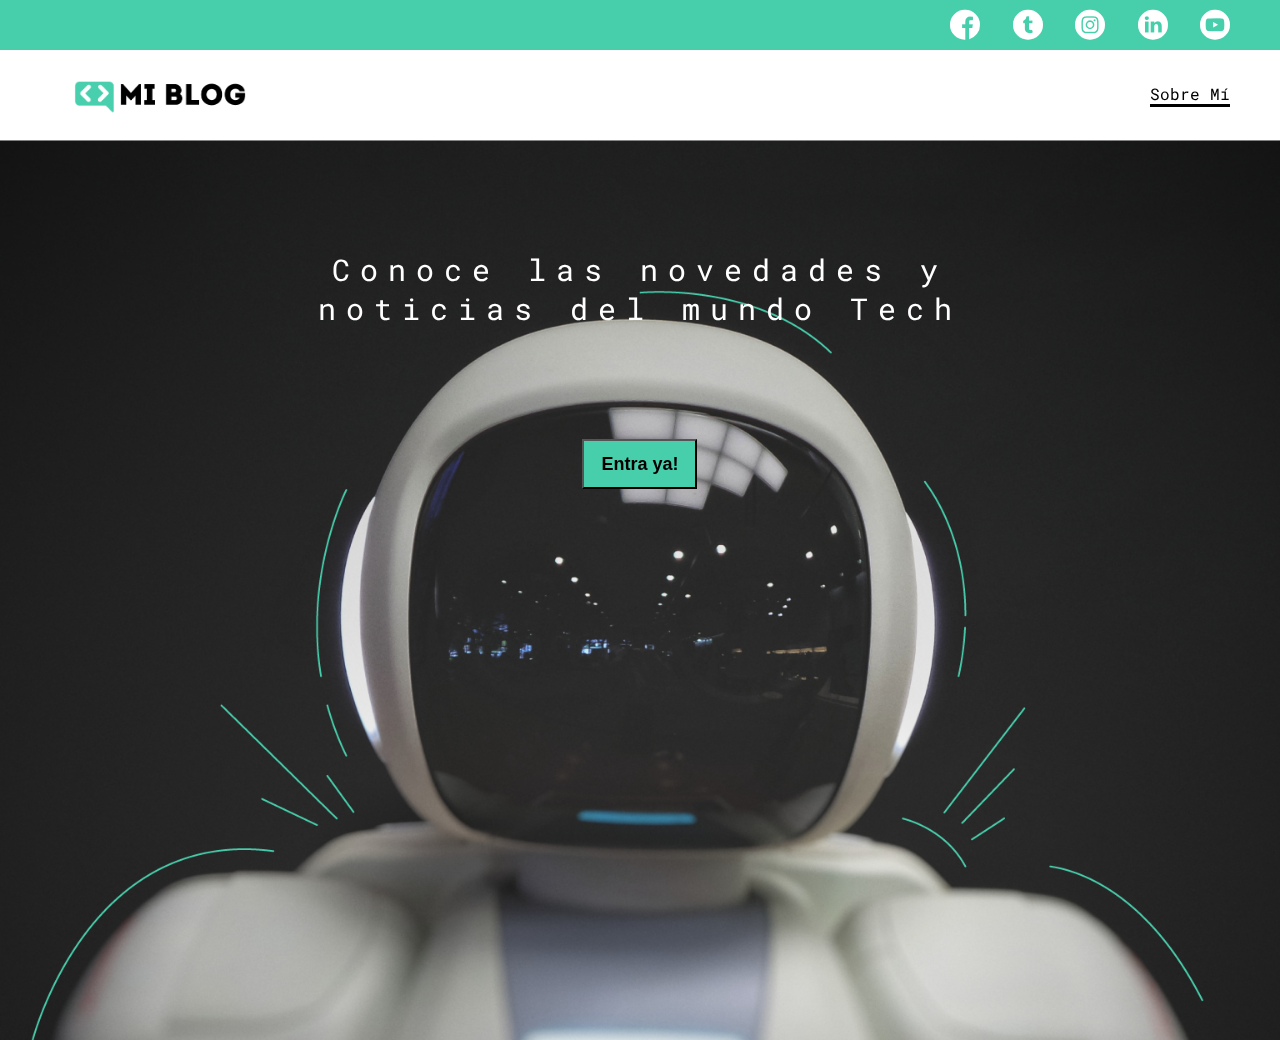
<file: index.html>
<!DOCTYPE html>
<html lang="es">
<head>
  <meta charset="UTF-8">
  <meta http-equiv="X-UA-Compatible" content="IE=edge">
  <meta name="viewport" content="width=device-width, initial-scale=1.0">
  <title>Blog Personal</title>

  <link rel="stylesheet" href="/css/main.css">
  <link rel="stylesheet" href="/css/font/flaticon.css">
  <link rel="stylesheet" href="/css/media-queries.css">

  
</head>
<body class="home-body">
  <header>
    <section class="header-icons-container">
      <div class="icons">
        <a href="#"> <span class="flaticon-001-facebook"></span> </a>
        <a href="#"> <span class="flaticon-002-twitter"></span> </a>
        <a href="#"> <span class="flaticon-011-instagram"></span> </a>
        <a href="#"> <span class="flaticon-010-linkedin"></span> </a>
        <a href="#"> <span class="flaticon-008-youtube"></span> </a>
      </div>
    </section>
    <nav>
      <section class="nav-logo-container">
        <a href="/"> <img src="/assets/img/Logo-negro.png" alt="Logo del Blog"> </a>
      </section>

      <section class="profile-link">
        <a href="/perfil.html">Sobre Mí</a>
      </section>
    </nav>
  </header>

  <main class="home-main">
    <section>
      <p class="home-main-text">Conoce las novedades y noticias del mundo Tech</p>
    
      <button class="home-main-button">
        <a href="blogs.html">Entra ya!</a>
      </button>
    </section>
  </main>
  
</body>
</html>
</file>
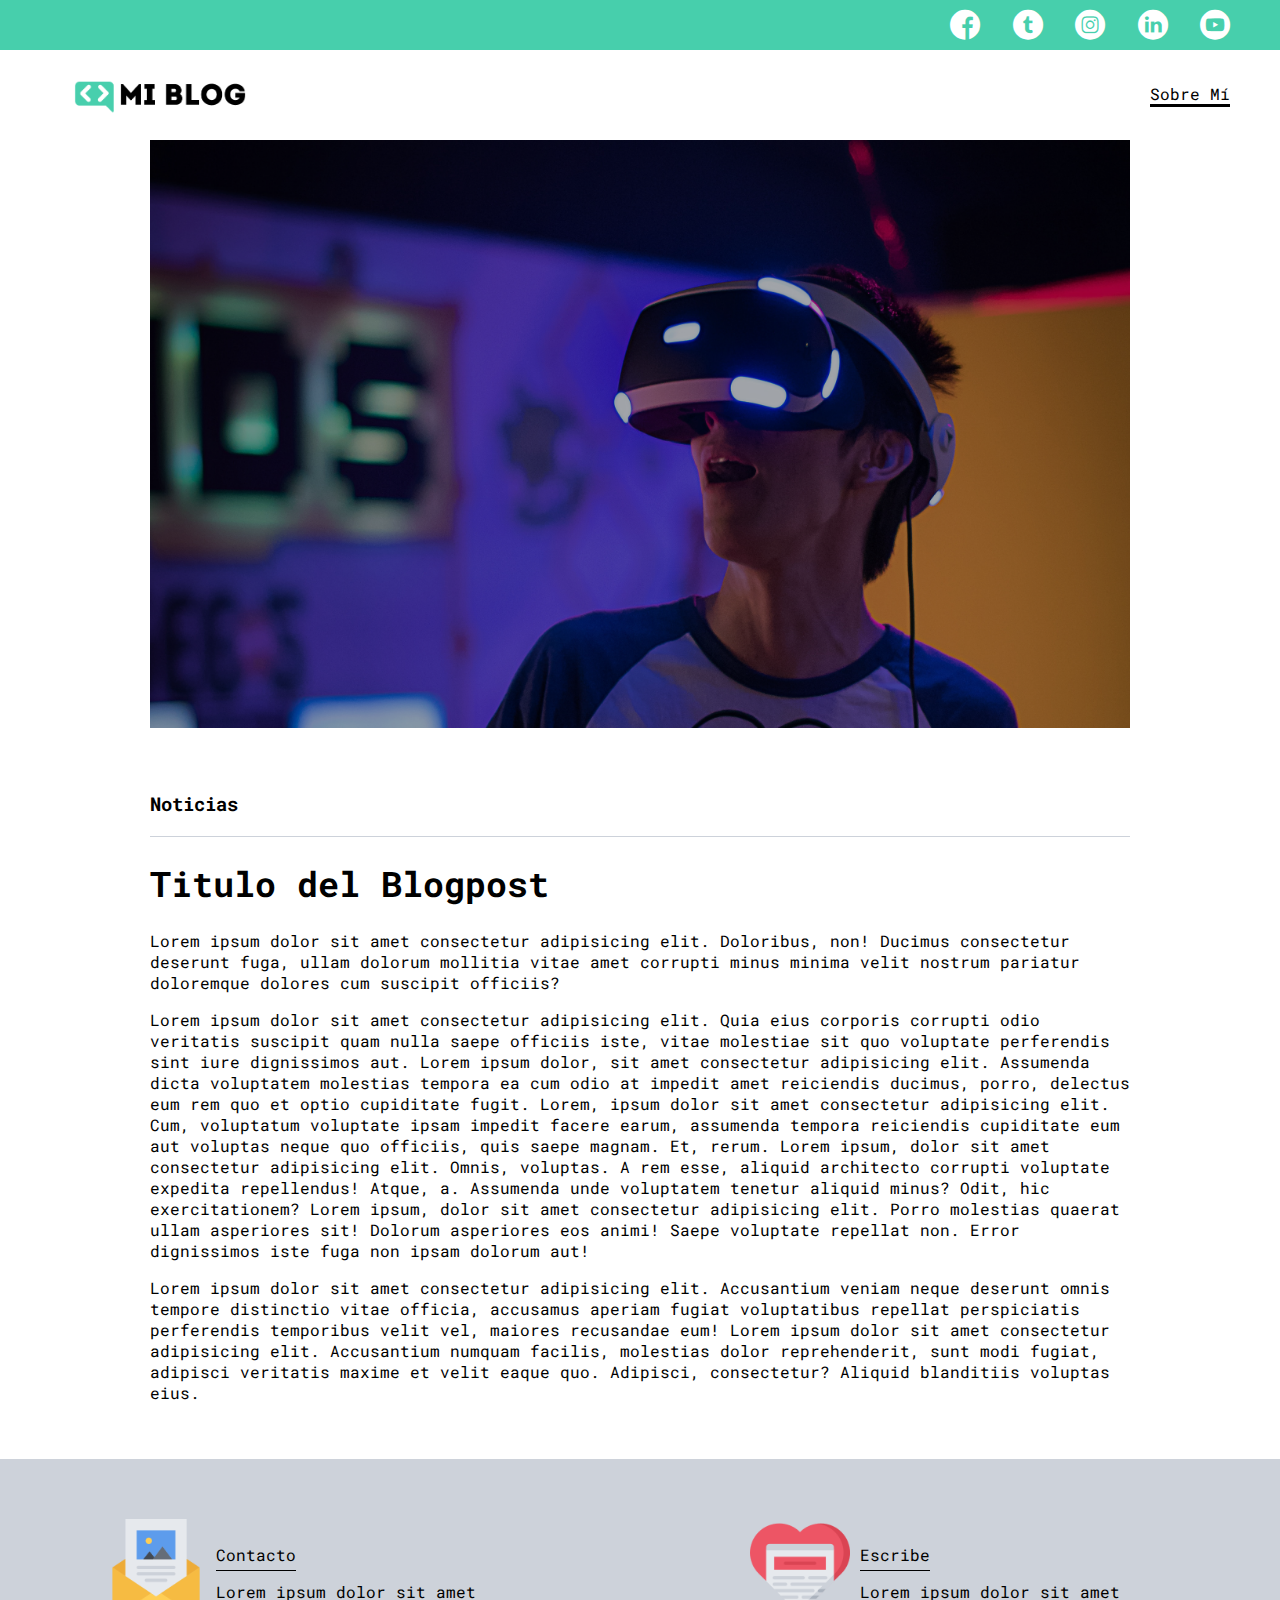
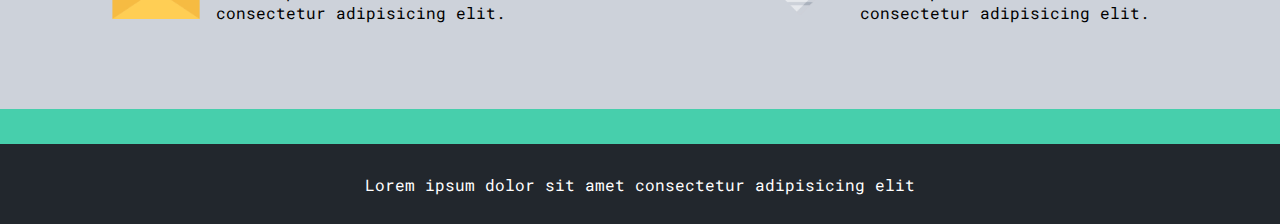
<file: blog.html>
<!DOCTYPE html>
<html lang="es">
<head>
  <meta charset="UTF-8">
  <meta http-equiv="X-UA-Compatible" content="IE=edge">
  <meta name="viewport" content="width=device-width, initial-scale=1.0">
  <title>Blog Personal</title>

  <link rel="stylesheet" href="/css/main.css">
  <link rel="stylesheet" href="/css/font/flaticon.css">
  <link rel="stylesheet" href="/css/media-queries.css">

  
</head>
<body>
  <header>
    <section class="header-icons-container">
      <div class="icons">
        <a href="#"> <span class="flaticon-001-facebook"></span> </a>
        <a href="#"> <span class="flaticon-002-twitter"></span> </a>
        <a href="#"> <span class="flaticon-011-instagram"></span> </a>
        <a href="#"> <span class="flaticon-010-linkedin"></span> </a>
        <a href="#"> <span class="flaticon-008-youtube"></span> </a>
      </div>
    </section>
    <nav>
      <section class="nav-logo-container">
        <a href="/"> <img src="/assets/img/Logo-negro.png" alt="Logo del Blog"> </a>
      </section>

      <section class="profile-link">
        <a href="/perfil.html">Sobre Mí</a>
      </section>
    </nav>
  </header>

  <main>
    <section class="grid-container blogpost-img-container">
      <img src="/assets/img/post-1.png" alt="Imagen del post">
    </section>
      
    <section class="blogpost-main-container">
      <div class="grid-container">
        <h3>Noticias</h3>
        <article>
          <h1>Titulo del Blogpost</h1>
          <p>Lorem ipsum dolor sit amet consectetur adipisicing elit. Doloribus, non! Ducimus consectetur deserunt fuga, ullam dolorum mollitia vitae amet corrupti minus minima velit nostrum pariatur doloremque dolores cum suscipit officiis?</p>
          <p>Lorem ipsum dolor sit amet consectetur adipisicing elit. Quia eius corporis corrupti odio veritatis suscipit quam nulla saepe officiis iste, vitae molestiae sit quo voluptate perferendis sint iure dignissimos aut. Lorem ipsum dolor, sit amet consectetur adipisicing elit. Assumenda dicta voluptatem molestias tempora ea cum odio at impedit amet reiciendis ducimus, porro, delectus eum rem quo et optio cupiditate fugit. Lorem, ipsum dolor sit amet consectetur adipisicing elit. Cum, voluptatum voluptate ipsam impedit facere earum, assumenda tempora reiciendis cupiditate eum aut voluptas neque quo officiis, quis saepe magnam. Et, rerum. Lorem ipsum, dolor sit amet consectetur adipisicing elit. Omnis, voluptas. A rem esse, aliquid architecto corrupti voluptate expedita repellendus! Atque, a. Assumenda unde voluptatem tenetur aliquid minus? Odit, hic exercitationem? Lorem ipsum, dolor sit amet consectetur adipisicing elit. Porro molestias quaerat ullam asperiores sit! Dolorum asperiores eos animi! Saepe voluptate repellat non. Error dignissimos iste fuga non ipsam dolorum aut!</p>
          <p>Lorem ipsum dolor sit amet consectetur adipisicing elit. Accusantium veniam neque deserunt omnis tempore distinctio vitae officia, accusamus aperiam fugiat voluptatibus repellat perspiciatis perferendis temporibus velit vel, maiores recusandae eum! Lorem ipsum dolor sit amet consectetur adipisicing elit. Accusantium numquam facilis, molestias dolor reprehenderit, sunt modi fugiat, adipisci veritatis maxime et velit eaque quo. Adipisci, consectetur? Aliquid blanditiis voluptas eius.</p>
        </article>
      </div>
    </section>

    <section class="contact-main-container">
      <div class="contact-container-left">
        <img src="/assets/img/013-newsletter.png" alt="">
        <div class="contact-left">
          <a href="#">Contacto</a>
          <p>Lorem ipsum dolor sit amet consectetur adipisicing elit.</p>
        </div>
      </div>

      <div class="contact-container-right">
        <img src="/assets/img/006-like.png" alt="">
        <div class="contact-right">
          <a href="#">Escribe</a>
          <p>Lorem ipsum dolor sit amet consectetur adipisicing elit.</p>
        </div>
      </div>
    </section>
  </main>
  
  <footer>
    <p>Lorem ipsum dolor sit amet consectetur adipisicing elit</p>
  </footer>
</body>
</html>
</file>
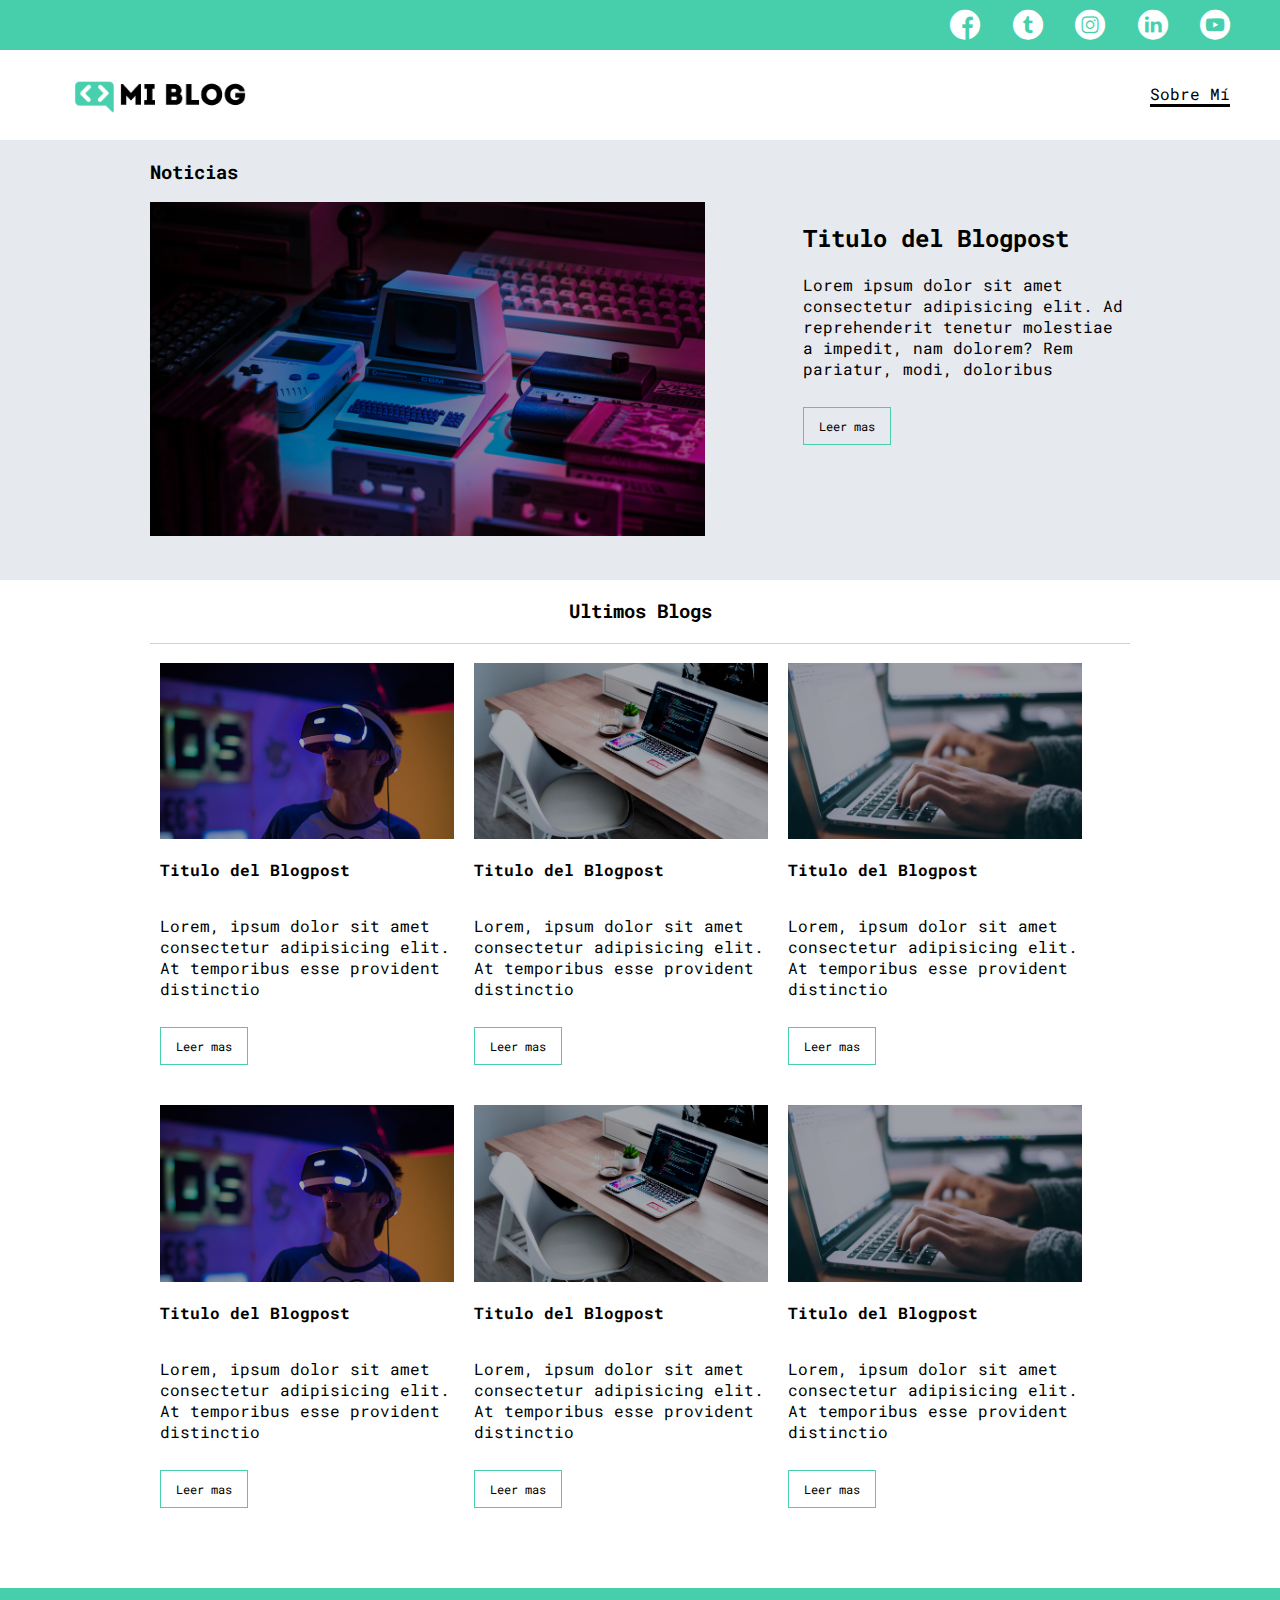
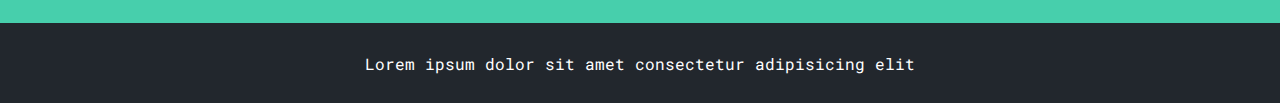
<file: blogs.html>
<!DOCTYPE html>
<html lang="es">
<head>
  <meta charset="UTF-8">
  <meta http-equiv="X-UA-Compatible" content="IE=edge">
  <meta name="viewport" content="width=device-width, initial-scale=1.0">
  <title>Blog Personal</title>

  <link rel="stylesheet" href="/css/main.css">
  <link rel="stylesheet" href="/css/font/flaticon.css">
  <link rel="stylesheet" href="/css/media-queries.css">

  
</head>
<body>
  <header>
    <section class="header-icons-container">
      <div class="icons">
        <a href="#"> <span class="flaticon-001-facebook"></span> </a>
        <a href="#"> <span class="flaticon-002-twitter"></span> </a>
        <a href="#"> <span class="flaticon-011-instagram"></span> </a>
        <a href="#"> <span class="flaticon-010-linkedin"></span> </a>
        <a href="#"> <span class="flaticon-008-youtube"></span> </a>
      </div>
    </section>
    <nav>
      <section class="nav-logo-container">
        <a href="/"> <img src="/assets/img/Logo-negro.png" alt="Logo del Blog"> </a>
      </section>

      <section class="profile-link">
        <a href="/perfil.html">Sobre Mí</a>
      </section>
    </nav>
  </header>

  <main class="blogs-main">
    <section class="blogs-news-container">
      <div class= "grid-container blogs-main-new">
        <h3>Noticias</h3>
        <div class="blogs-news-img-container">
          <img src="/assets/img/main-news-img.png" alt="">
        </div>

        <div class="blogs-news-info-container">
          <h2>Titulo del Blogpost</h2>
          <p>Lorem ipsum dolor sit amet consectetur adipisicing elit. Ad reprehenderit tenetur molestiae a impedit, nam dolorem? Rem pariatur, modi, doloribus</p>
          <a href="" class="blogs-button">Leer mas</a>
        </div>
      </div>
    </section>

    <section class="blogs-post-container">
      <div class="grid-container">
        <h3>Ultimos Blogs</h3>
        <article class="post-container">
          <img src="/assets/img/post-1.png" alt="Imagen Post 1">
          <p>Titulo del Blogpost</p>
          <p>Lorem, ipsum dolor sit amet consectetur adipisicing elit. At temporibus esse provident distinctio</p>
          <a href="blog.html" class="blogs-button">Leer mas</a>
        </article>

        <article class="post-container">
          <img src="/assets/img/post-2.png" alt="Imagen Post 2">
          <p>Titulo del Blogpost</p>
          <p>Lorem, ipsum dolor sit amet consectetur adipisicing elit. At temporibus esse provident distinctio</p>
          <a href="blog.html" class="blogs-button">Leer mas</a>
        </article>

        <article class="post-container">
          <img src="/assets/img/post-3.png" alt="Imagen Post 3">
          <p>Titulo del Blogpost</p>
          <p>Lorem, ipsum dolor sit amet consectetur adipisicing elit. At temporibus esse provident distinctio</p>
          <a href="blog.html" class="blogs-button">Leer mas</a>
        </article>

        <article class="post-container">
          <img src="/assets/img/post-1.png" alt="Imagen Post 4">
          <p>Titulo del Blogpost</p>
          <p>Lorem, ipsum dolor sit amet consectetur adipisicing elit. At temporibus esse provident distinctio</p>
          <a href="blog.html" class="blogs-button">Leer mas</a>
        </article>

        <article class="post-container">
          <img src="/assets/img/post-2.png" alt="Imagen Post 5">
          <p>Titulo del Blogpost</p>
          <p>Lorem, ipsum dolor sit amet consectetur adipisicing elit. At temporibus esse provident distinctio</p>
          <a href="blog.html" class="blogs-button">Leer mas</a>
        </article>

        <article class="post-container">
          <img src="/assets/img/post-3.png" alt="Imagen Post 6">
          <p>Titulo del Blogpost</p>
          <p>Lorem, ipsum dolor sit amet consectetur adipisicing elit. At temporibus esse provident distinctio</p>
          <a href="blog.html" class="blogs-button">Leer mas</a>
        </article>

      </div>
    </section>
  </main>
  
  <footer>
    <p>Lorem ipsum dolor sit amet consectetur adipisicing elit</p>
  </footer>
</body>
</html>
</file>
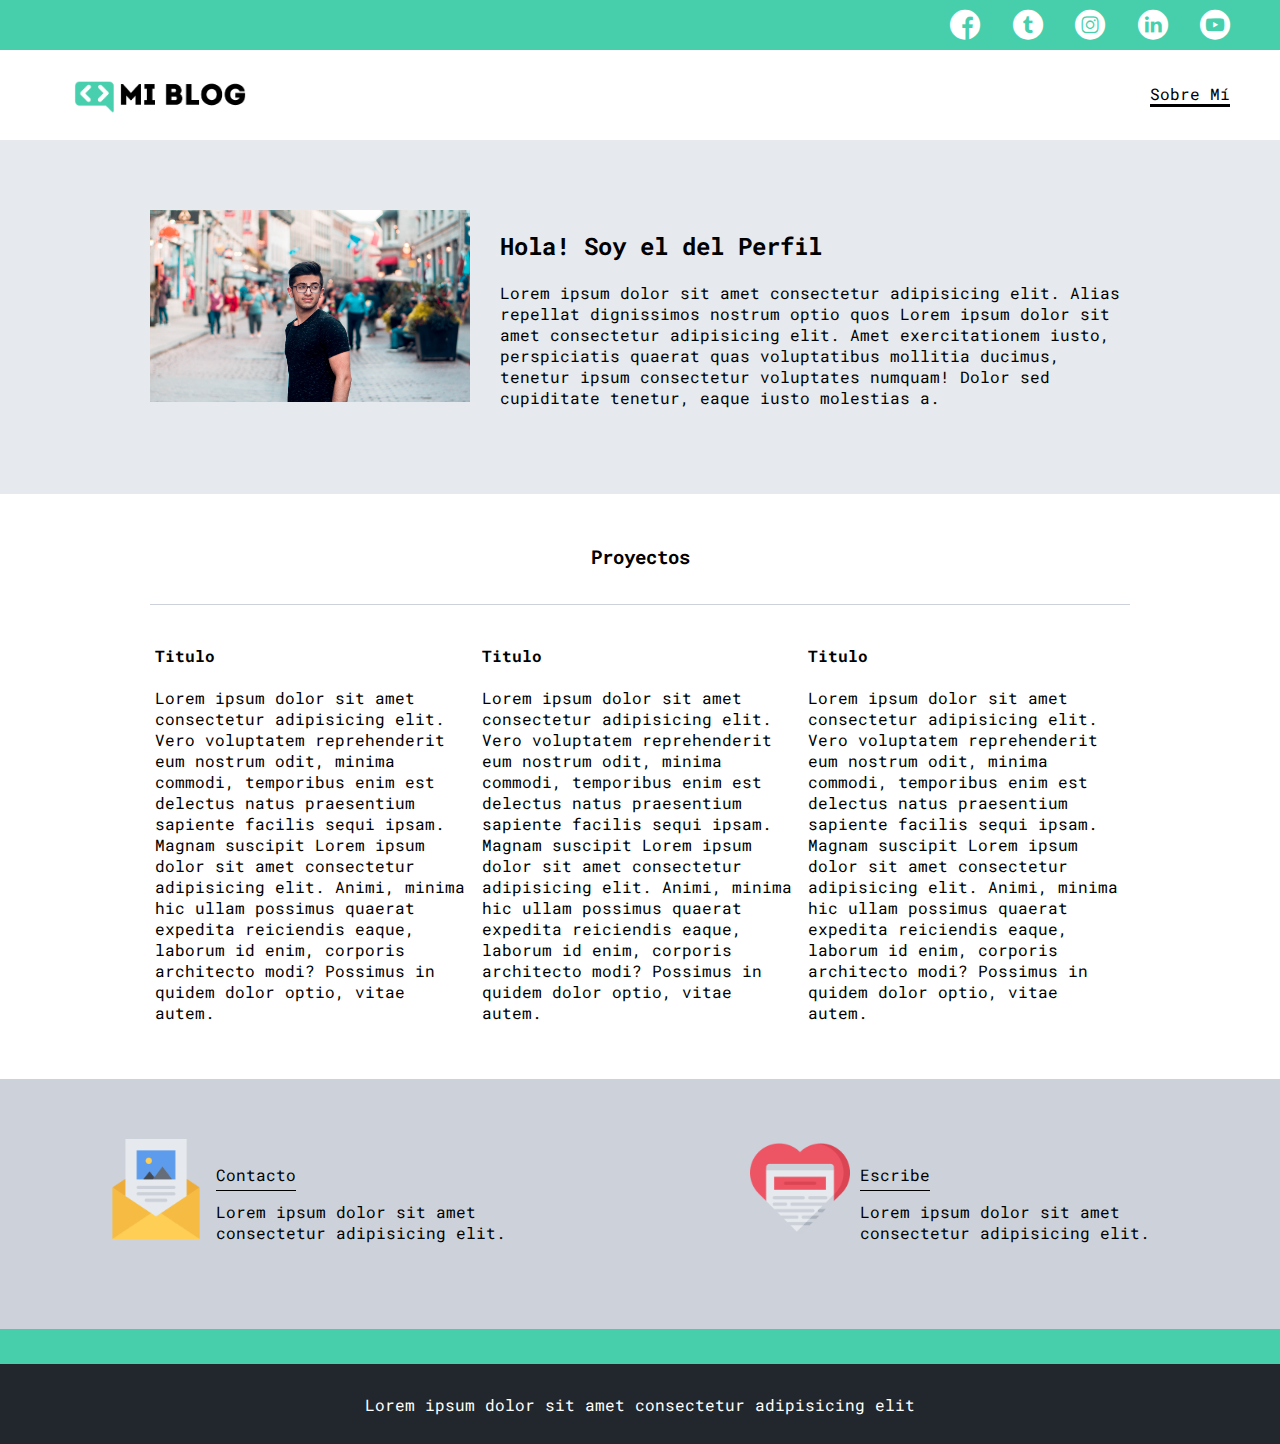
<file: perfil.html>
<!DOCTYPE html>
<html lang="es">
<head>
  <meta charset="UTF-8">
  <meta http-equiv="X-UA-Compatible" content="IE=edge">
  <meta name="viewport" content="width=device-width, initial-scale=1.0">
  <title>Blog Personal</title>

  <link rel="stylesheet" href="/css/main.css">
  <link rel="stylesheet" href="/css/font/flaticon.css">
  <link rel="stylesheet" href="/css/media-queries.css">

  
</head>
<body>
  <header>
    <section class="header-icons-container">
      <div class="icons">
        <a href="#"> <span class="flaticon-001-facebook"></span> </a>
        <a href="#"> <span class="flaticon-002-twitter"></span> </a>
        <a href="#"> <span class="flaticon-011-instagram"></span> </a>
        <a href="#"> <span class="flaticon-010-linkedin"></span> </a>
        <a href="#"> <span class="flaticon-008-youtube"></span> </a>
      </div>
    </section>
    <nav>
      <section class="nav-logo-container">
        <a href="/"> <img src="/assets/img/Logo-negro.png" alt="Logo del Blog"> </a>
      </section>

      <section class="profile-link">
        <a href="/perfil.html">Sobre Mí</a>
      </section>
    </nav>
  </header>

  <main>
    <section class="profile-main-container">
      <div class="grid-container profile-container">
        <div>
          <img src="/assets/img/profile-pic.jpg" alt="Imagen de perfil">
        </div>
        <div>
          <h2>Hola! Soy el del Perfil</h2>
          <p>Lorem ipsum dolor sit amet consectetur adipisicing elit. Alias repellat dignissimos nostrum optio quos Lorem ipsum dolor sit amet consectetur adipisicing elit. Amet exercitationem iusto, perspiciatis quaerat quas voluptatibus mollitia ducimus, tenetur ipsum consectetur voluptates numquam! Dolor sed cupiditate tenetur, eaque iusto molestias a.</p>
        </div>
      </div>
    </section>

    <section class="profile-main-proyects">
      <div class="grid-container">
        <h3>Proyectos</h3>
        <div class="proyects-main-container">
          <article class="proyect-container">
            <h4>Titulo</h4>
            <p>Lorem ipsum dolor sit amet consectetur adipisicing elit. Vero voluptatem reprehenderit eum nostrum odit, minima commodi, temporibus enim est delectus natus praesentium sapiente facilis sequi ipsam. Magnam suscipit Lorem ipsum dolor sit amet consectetur adipisicing elit. Animi, minima hic ullam possimus quaerat expedita reiciendis eaque, laborum id enim, corporis architecto modi? Possimus in quidem dolor optio, vitae autem.</p>
          </article>

          <article class="proyect-container">
            <h4>Titulo</h4>
            <p>Lorem ipsum dolor sit amet consectetur adipisicing elit. Vero voluptatem reprehenderit eum nostrum odit, minima commodi, temporibus enim est delectus natus praesentium sapiente facilis sequi ipsam. Magnam suscipit Lorem ipsum dolor sit amet consectetur adipisicing elit. Animi, minima hic ullam possimus quaerat expedita reiciendis eaque, laborum id enim, corporis architecto modi? Possimus in quidem dolor optio, vitae autem.</p>
          </article>

          <article class="proyect-container">
            <h4>Titulo</h4>
            <p>Lorem ipsum dolor sit amet consectetur adipisicing elit. Vero voluptatem reprehenderit eum nostrum odit, minima commodi, temporibus enim est delectus natus praesentium sapiente facilis sequi ipsam. Magnam suscipit Lorem ipsum dolor sit amet consectetur adipisicing elit. Animi, minima hic ullam possimus quaerat expedita reiciendis eaque, laborum id enim, corporis architecto modi? Possimus in quidem dolor optio, vitae autem.</p>
          </article>

          
        </div>
      </div>
    </section>

    <section class="contact-main-container">
      <div class="contact-container-left">
        <img src="/assets/img/013-newsletter.png" alt="">
        <div class="contact-left">
          <a href="#">Contacto</a>
          <p>Lorem ipsum dolor sit amet consectetur adipisicing elit.</p>
        </div>
      </div>

      <div class="contact-container-right">
        <img src="/assets/img/006-like.png" alt="">
        <div class="contact-right">
          <a href="#">Escribe</a>
          <p>Lorem ipsum dolor sit amet consectetur adipisicing elit.</p>
        </div>
      </div>
    </section>
  </main>
  
  <footer>
    <p>Lorem ipsum dolor sit amet consectetur adipisicing elit</p>
  </footer>
</body>
</html>
</file>
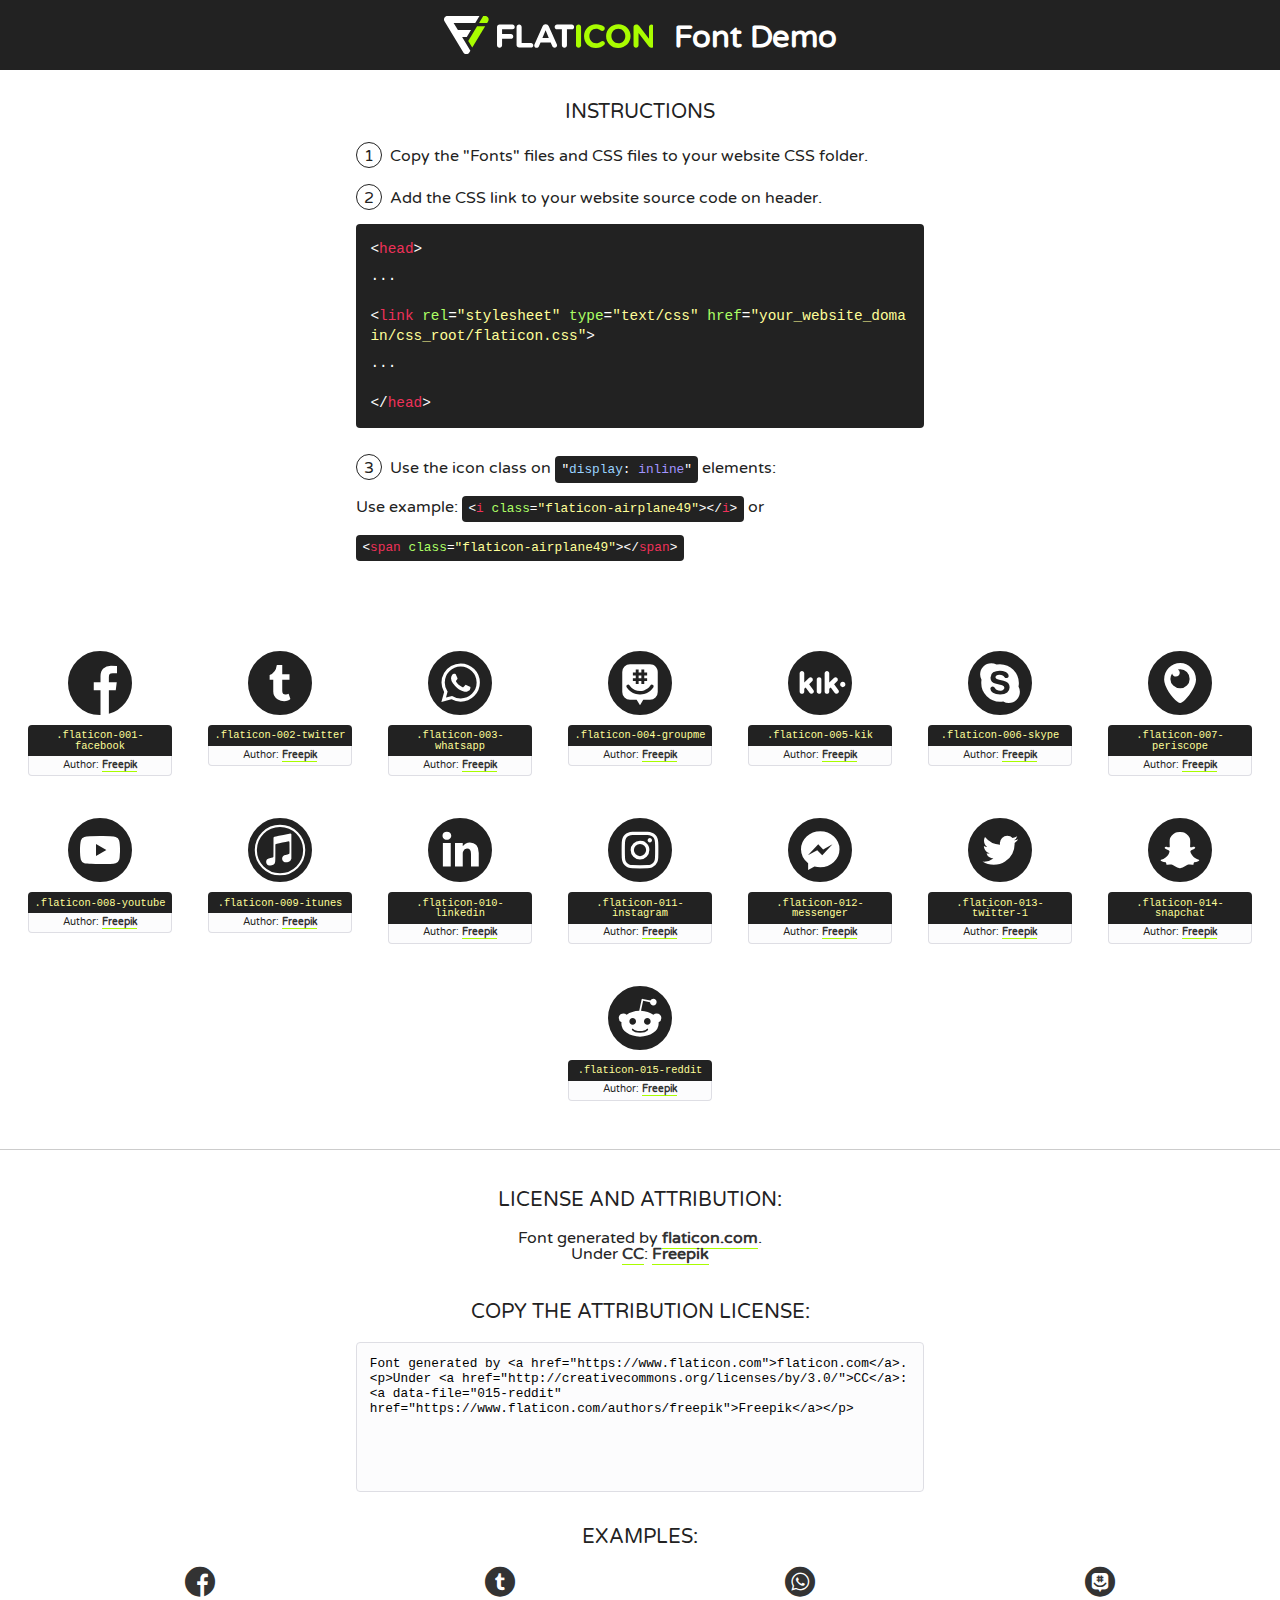
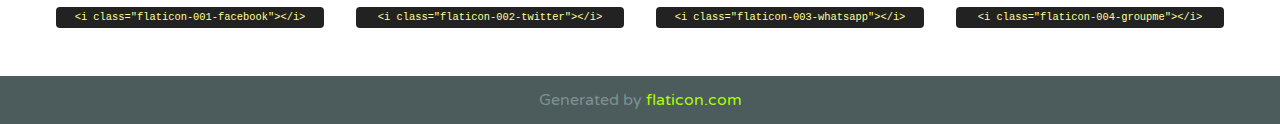
<file: css/font/flaticon.html>
<!DOCTYPE html>
<!--
  Flaticon icon font: Flaticon
  Creation date: 20/12/2018 09:27
-->
<html>
<!DOCTYPE html>
<html>

<head>
    <title>Flaticon WebFont</title>
    <link href="http://fonts.googleapis.com/css?family=Varela+Round" rel="stylesheet" type="text/css" />
    <link rel="stylesheet" type="text/css" href="flaticon.css">
    <meta charset="UTF-8">
    <style>
    html, body, div, span, applet, object, iframe,
    h1, h2, h3, h4, h5, h6, p, blockquote, pre,
    a, abbr, acronym, address, big, cite, code,
    del, dfn, em, img, ins, kbd, q, s, samp,
    small, strike, strong, sub, sup, tt, var,
    b, u, i, center,
    dl, dt, dd, ol, ul, li,
    fieldset, form, label, legend,
    table, caption, tbody, tfoot, thead, tr, th, td,
    article, aside, canvas, details, embed, 
    figure, figcaption, footer, header, hgroup, 
    menu, nav, output, ruby, section, summary,
    time, mark, audio, video {
        margin: 0;
        padding: 0;
        border: 0;
        font-size: 100%;
        font: inherit;
        vertical-align: baseline;
    }
    /* HTML5 display-role reset for older browsers */
    article, aside, details, figcaption, figure, 
    footer, header, hgroup, menu, nav, section {
        display: block;
    }
    body {
        line-height: 1;
    }
    ol, ul {
        list-style: none;
    }
    blockquote, q {
        quotes: none;
    }
    blockquote:before, blockquote:after,
    q:before, q:after {
        content: '';
        content: none;
    }
    table {
        border-collapse: collapse;
        border-spacing: 0;
    }
    body {
        font-family: 'Varela Round', Helvetica, Arial, sans-serif;
        font-size: 16px;
        color: #222;
    }
    a {
        color: #333;
        border-bottom: 1px solid #a9fd00;
        font-weight: bold;
        text-decoration: none;
    }
    * {
        -moz-box-sizing: border-box;
        -webkit-box-sizing: border-box;
        box-sizing: border-box;
        margin: 0;
        padding: 0;
    }
    [class^="flaticon-"]:before, [class*=" flaticon-"]:before, [class^="flaticon-"]:after, [class*=" flaticon-"]:after {
        font-family: Flaticon;
        font-size: 30px;
        font-style: normal;
        margin-left: 20px;
        color: #333;
    }
    .wrapper {
        max-width: 600px;
        margin: auto;
        padding: 0 1em;
    }
    .title {
        font-size: 1.25em;
        text-align: center;
        margin-bottom: 1em;
        text-transform: uppercase;
    }
    header {
        text-align: center;
        background-color: #222;
        color: #fff;
        padding: 1em;
    }
    header .logo {
        width: 210px;
        height: 38px;
        display: inline-block;
        vertical-align: middle;
        margin-right: 1em;
        border: none;
    }
    header strong {
        font-size: 1.95em;
        font-weight: bold;
        vertical-align: middle;
        margin-top: 5px;
        display: inline-block;
    }
    .demo {
        margin: 2em auto;
        line-height: 1.25em;
    }
    .demo ul li {
        margin-bottom: 1em;
    }
    .demo ul li .num {
        color: #222;
        border-radius: 20px;
        display: inline-block;
        width: 26px;
        padding: 3px;
        height: 26px;
        text-align: center;
        margin-right: 0.5em;
        border: 1px solid #222;
    }
    .demo ul li code {
        background-color: #222;
        border-radius: 4px;
        padding: 0.25em 0.5em;
        display: inline-block;
        color: #fff;
        font-family: Consolas,Monaco,Lucida Console,Liberation Mono,DejaVu Sans Mono,Bitstream Vera Sans Mono,Courier New, monospace;
        font-weight: lighter;
        margin-top: 1em;
        font-size: 0.8em;
        word-break: break-all;
    }
    .demo ul li code.big {
        padding: 1em;
        font-size: 0.9em;
    }
    .demo ul li code .red {
        color: #EF3159;
    }
    .demo ul li code .green {
        color: #ACFF65;
    }
    .demo ul li code .yellow {
        color: #FFFF99;
    }
    .demo ul li code .blue {
        color: #99D3FF;
    }
    .demo ul li code .purple {
        color: #A295FF;
    }
    .demo ul li code .dots {
        margin-top: 0.5em;
        display: block;
    }
    #glyphs {
        border-bottom: 1px solid #ccc;
        padding: 2em 0;
        text-align: center;
    }
    .glyph {
        display: inline-block;
        width: 9em;
        margin: 1em;
        text-align: center;
        vertical-align: top;
        background: #FFF;
    }
    .glyph .glyph-icon {
        padding: 10px;
        display: block;
        font-family:"Flaticon";
        font-size: 64px;
        line-height: 1;
    }
    .glyph .glyph-icon:before {
        font-size: 64px;
        color: #222;
        margin-left: 0;
    }
    .class-name {
        font-size: 0.65em;
        background-color: #222;
        color: #fff;
        border-radius: 4px 4px 0 0;
        padding: 0.5em;
        color: #FFFF99;
        font-family: Consolas,Monaco,Lucida Console,Liberation Mono,DejaVu Sans Mono,Bitstream Vera Sans Mono,Courier New, monospace;
    }
    .author-name {
        font-size: 0.6em;
        background-color: #fcfcfd;
        border: 1px solid #DEDEE4;
        border-top: 0;
        border-radius: 0 0 4px 4px;
        padding: 0.5em;
    }
    .class-name:last-child {
        font-size: 10px;
        color:#888;
    }
    .class-name:last-child a {
        font-size: 10px;
        color:#555;
    }
    .class-name:last-child a:hover {
        color:#a9fd00;
    }
    .glyph > input {
        display: block;
        width: 100px;
        margin: 5px auto;
        text-align: center;
        font-size: 12px;
        cursor: text;
    }
    .glyph > input.icon-input {
        font-family:"Flaticon";
        font-size: 16px;
        margin-bottom: 10px;
    }
    .attribution .title {
        margin-top: 2em;
    }
    .attribution textarea {
        background-color: #fcfcfd;
        padding: 1em;
        border: none;
        box-shadow: none;
        border: 1px solid #DEDEE4;
        border-radius: 4px;
        resize: none;
        width: 100%;
        height: 150px;
        font-size: 0.8em;
        font-family: Consolas,Monaco,Lucida Console,Liberation Mono,DejaVu Sans Mono,Bitstream Vera Sans Mono,Courier New, monospace;
        -webkit-appearance: none;
    }
    .iconsuse {
        margin: 2em auto;
        text-align: center;
        max-width: 1200px;
    }
    .iconsuse:after {
        content: '';
        display: table;
        clear: both;
    }
    .iconsuse .image {
        float: left;
        width: 25%;
        padding: 0 1em;
    }
    .iconsuse .image p {
        margin-bottom: 1em;
    }
    .iconsuse .image span {
        display: block;
        font-size: 0.65em;
        background-color: #222;
        color: #fff;
        border-radius: 4px;
        padding: 0.5em;
        color: #FFFF99;
        margin-top: 1em;
        font-family: Consolas,Monaco,Lucida Console,Liberation Mono,DejaVu Sans Mono,Bitstream Vera Sans Mono,Courier New, monospace;
    }
    #footer {
        text-align: center;
        background-color: #4C5B5C;
        color: #7c9192;
        padding: 1em;
    }
    #footer a {
        border: none;
        color: #a9fd00;
        font-weight: normal;
    }
    @media (max-width: 960px) {
        .iconsuse .image {
            width: 50%;
        }
    }
    @media (max-width: 560px) {
        .iconsuse .image {
            width: 100%;
        }
    }
    </style>
</head>

<body class="characters-off">

    <header>
        <a href="https://www.flaticon.com" target="_blank" class="logo">
            <svg version="1.1" xmlns="http://www.w3.org/2000/svg" xmlns:xlink="http://www.w3.org/1999/xlink" xmlns:a="http://ns.adobe.com/AdobeSVGViewerExtensions/3.0/" viewBox="0 0 560.875 102.036" enable-background="new 0 0 560.875 102.036" xml:space="preserve">
                <defs>
                </defs>
                <g>
                    <g class="letters">
                        <path fill="#ffffff" d="M141.596,29.675c0-3.777,2.985-6.767,6.764-6.767h34.438c3.426,0,6.15,2.728,6.15,6.15
                        c0,3.43-2.724,6.149-6.15,6.149h-27.674v13.091h23.719c3.429,0,6.151,2.724,6.151,6.15c0,3.43-2.723,6.149-6.151,6.149h-23.719
                        v17.574c0,3.773-2.986,6.761-6.764,6.761c-3.779,0-6.764-2.989-6.764-6.761V29.675z"></path>
                        <path fill="#ffffff" d="M193.844,29.149c0-3.781,2.985-6.767,6.764-6.767c3.776,0,6.763,2.985,6.763,6.767v42.957h25.039
                        c3.426,0,6.149,2.726,6.149,6.153c0,3.425-2.723,6.15-6.149,6.15h-31.802c-3.779,0-6.764-2.986-6.764-6.768V29.149z"></path>
                        <path fill="#ffffff" d="M241.891,75.71l21.438-48.407c1.492-3.341,4.215-5.357,7.906-5.357h0.792
                        c3.686,0,6.323,2.017,7.815,5.357l21.439,48.407c0.436,0.967,0.701,1.845,0.701,2.723c0,3.602-2.809,6.501-6.414,6.501
                        c-3.161,0-5.269-1.845-6.499-4.655l-4.132-9.661h-27.059l-4.301,10.102c-1.144,2.631-3.426,4.214-6.237,4.214
                        c-3.517,0-6.24-2.81-6.24-6.325C241.1,77.64,241.451,76.677,241.891,75.71z M279.932,58.666l-8.521-20.297l-8.526,20.297H279.932
                        z"></path>
                        <path fill="#ffffff" d="M314.864,35.387H301.86c-3.429,0-6.239-2.813-6.239-6.238c0-3.429,2.811-6.24,6.239-6.24h39.533
                        c3.426,0,6.237,2.811,6.237,6.24c0,3.425-2.811,6.238-6.237,6.238h-13.001v42.785c0,3.773-2.99,6.761-6.764,6.761
                        c-3.779,0-6.764-2.989-6.764-6.761V35.387z"></path>
                        <path fill="#A9FD00" d="M352.615,29.149c0-3.781,2.985-6.767,6.767-6.767c3.774,0,6.761,2.985,6.761,6.767v49.024
                        c0,3.773-2.987,6.761-6.761,6.761c-3.781,0-6.767-2.989-6.767-6.761V29.149z"></path>
                        <path fill="#A9FD00" d="M374.132,53.836v-0.179c0-17.481,13.178-31.801,32.065-31.801c9.22,0,15.459,2.458,20.557,6.238
                        c1.402,1.054,2.637,2.985,2.637,5.357c0,3.692-2.985,6.59-6.681,6.59c-1.845,0-3.071-0.702-4.044-1.319
                        c-3.776-2.813-7.729-4.393-12.562-4.393c-10.364,0-17.831,8.611-17.831,19.154v0.173c0,10.542,7.291,19.329,17.831,19.329
                        c5.715,0,9.492-1.756,13.359-4.834c1.049-0.874,2.458-1.491,4.039-1.491c3.429,0,6.325,2.813,6.325,6.236
                        c0,2.106-1.056,3.78-2.282,4.834c-5.539,4.834-12.036,7.733-21.878,7.733C387.572,85.464,374.132,71.493,374.132,53.836z"></path>
                        <path fill="#A9FD00" d="M433.009,53.836v-0.179c0-17.481,13.79-31.801,32.766-31.801c18.981,0,32.592,14.143,32.592,31.628v0.173
                        c0,17.483-13.785,31.807-32.769,31.807C446.625,85.464,433.009,71.32,433.009,53.836z M484.224,53.836v-0.179
                        c0-10.539-7.725-19.326-18.626-19.326c-10.893,0-18.449,8.611-18.449,19.154v0.173c0,10.542,7.73,19.329,18.626,19.329
                        C476.676,72.986,484.224,64.378,484.224,53.836z"></path>
                        <path fill="#A9FD00" d="M506.233,29.321c0-3.774,2.99-6.763,6.767-6.763h1.401c3.252,0,5.183,1.583,7.029,3.953l26.093,34.265
                        V29.059c0-3.692,2.99-6.677,6.681-6.677c3.683,0,6.671,2.985,6.671,6.677v48.934c0,3.78-2.987,6.765-6.764,6.765h-0.436
                        c-3.257,0-5.188-1.581-7.034-3.953l-27.056-35.492v32.944c0,3.687-2.985,6.676-6.678,6.676c-3.683,0-6.673-2.989-6.673-6.676
                        V29.321z"></path>
                    </g>
                    <g class="insignia">
                        <path fill="#ffffff" d="M48.372,56.137h12.517l11.156-18.537H37.186L25.688,18.539h57.825L94.668,0H9.271
                        C5.925,0,2.842,1.801,1.198,4.716c-1.644,2.907-1.593,6.482,0.134,9.343l50.38,83.501c1.678,2.781,4.689,4.476,7.938,4.476
                        c3.246,0,6.257-1.695,7.935-4.476l2.898-4.804L48.372,56.137z"></path>
                        <g class="i">
                            <path fill="#A9FD00" d="M93.575,18.539h0.031v0.004l21.652,0.004l2.705-4.488c1.727-2.861,1.778-6.436,0.133-9.343
                            C116.454,1.801,113.371,0,110.026,0h-5.294L93.575,18.539z"></path>
                            <polygon fill="#A9FD00" points="88.291,27.356 64.725,66.486 75.519,84.404 109.942,27.356"></polygon>
                        </g>
                    </g>
                </g>
            </svg>
        </a>
        <strong>Font Demo</strong>
    </header>


    <section class="demo wrapper">

        <p class="title">Instructions</p>

        <ul>
            <li>
                <span class="num">1</span>Copy the "Fonts" files and CSS files to your website CSS folder.
            </li>
            <li>
                <span class="num">2</span>Add the CSS link to your website source code on header.
                <code class="big">
                    &lt;<span class="red">head</span>&gt;
                    <br/><span class="dots">...</span>
                    <br/>&lt;<span class="red">link</span> <span class="green">rel</span>=<span class="yellow">"stylesheet"</span> <span class="green">type</span>=<span class="yellow">"text/css"</span> <span class="green">href</span>=<span class="yellow">"your_website_domain/css_root/flaticon.css"</span>&gt;
                    <br/><span class="dots">...</span>
                    <br/>&lt;/<span class="red">head</span>&gt;
                </code>
            </li>

            <li>
                <p>
                    <span class="num">3</span>Use the icon class on <code>"<span class="blue">display</span>:<span class="purple"> inline</span>"</code> elements:
                    <br />
                    Use example: <code>&lt;<span class="red">i</span> <span class="green">class</span>=<span class="yellow">&quot;flaticon-airplane49&quot;</span>&gt;&lt;/<span class="red">i</span>&gt;</code> or <code>&lt;<span class="red">span</span> <span class="green">class</span>=<span class="yellow">&quot;flaticon-airplane49&quot;</span>&gt;&lt;/<span class="red">span</span>&gt;</code>
            </li>
        </ul>

    </section>




   <section id="glyphs">          
    
      
        <div class="glyph"><div class="glyph-icon flaticon-001-facebook"></div>
            <div class="class-name">.flaticon-001-facebook</div>
            <div class="author-name">Author: <a data-file="001-facebook" href="https://www.flaticon.com/authors/freepik">Freepik</a> </div> 
        </div>        
        
        <div class="glyph"><div class="glyph-icon flaticon-002-twitter"></div>
            <div class="class-name">.flaticon-002-twitter</div>
            <div class="author-name">Author: <a data-file="002-twitter" href="https://www.flaticon.com/authors/freepik">Freepik</a> </div> 
        </div>        
        
        <div class="glyph"><div class="glyph-icon flaticon-003-whatsapp"></div>
            <div class="class-name">.flaticon-003-whatsapp</div>
            <div class="author-name">Author: <a data-file="003-whatsapp" href="https://www.flaticon.com/authors/freepik">Freepik</a> </div> 
        </div>        
        
        <div class="glyph"><div class="glyph-icon flaticon-004-groupme"></div>
            <div class="class-name">.flaticon-004-groupme</div>
            <div class="author-name">Author: <a data-file="004-groupme" href="https://www.flaticon.com/authors/freepik">Freepik</a> </div> 
        </div>        
        
        <div class="glyph"><div class="glyph-icon flaticon-005-kik"></div>
            <div class="class-name">.flaticon-005-kik</div>
            <div class="author-name">Author: <a data-file="005-kik" href="https://www.flaticon.com/authors/freepik">Freepik</a> </div> 
        </div>        
        
        <div class="glyph"><div class="glyph-icon flaticon-006-skype"></div>
            <div class="class-name">.flaticon-006-skype</div>
            <div class="author-name">Author: <a data-file="006-skype" href="https://www.flaticon.com/authors/freepik">Freepik</a> </div> 
        </div>        
        
        <div class="glyph"><div class="glyph-icon flaticon-007-periscope"></div>
            <div class="class-name">.flaticon-007-periscope</div>
            <div class="author-name">Author: <a data-file="007-periscope" href="https://www.flaticon.com/authors/freepik">Freepik</a> </div> 
        </div>        
        
        <div class="glyph"><div class="glyph-icon flaticon-008-youtube"></div>
            <div class="class-name">.flaticon-008-youtube</div>
            <div class="author-name">Author: <a data-file="008-youtube" href="https://www.flaticon.com/authors/freepik">Freepik</a> </div> 
        </div>        
        
        <div class="glyph"><div class="glyph-icon flaticon-009-itunes"></div>
            <div class="class-name">.flaticon-009-itunes</div>
            <div class="author-name">Author: <a data-file="009-itunes" href="https://www.flaticon.com/authors/freepik">Freepik</a> </div> 
        </div>        
        
        <div class="glyph"><div class="glyph-icon flaticon-010-linkedin"></div>
            <div class="class-name">.flaticon-010-linkedin</div>
            <div class="author-name">Author: <a data-file="010-linkedin" href="https://www.flaticon.com/authors/freepik">Freepik</a> </div> 
        </div>        
        
        <div class="glyph"><div class="glyph-icon flaticon-011-instagram"></div>
            <div class="class-name">.flaticon-011-instagram</div>
            <div class="author-name">Author: <a data-file="011-instagram" href="https://www.flaticon.com/authors/freepik">Freepik</a> </div> 
        </div>        
        
        <div class="glyph"><div class="glyph-icon flaticon-012-messenger"></div>
            <div class="class-name">.flaticon-012-messenger</div>
            <div class="author-name">Author: <a data-file="012-messenger" href="https://www.flaticon.com/authors/freepik">Freepik</a> </div> 
        </div>        
        
        <div class="glyph"><div class="glyph-icon flaticon-013-twitter-1"></div>
            <div class="class-name">.flaticon-013-twitter-1</div>
            <div class="author-name">Author: <a data-file="013-twitter-1" href="https://www.flaticon.com/authors/freepik">Freepik</a> </div> 
        </div>        
        
        <div class="glyph"><div class="glyph-icon flaticon-014-snapchat"></div>
            <div class="class-name">.flaticon-014-snapchat</div>
            <div class="author-name">Author: <a data-file="014-snapchat" href="https://www.flaticon.com/authors/freepik">Freepik</a> </div> 
        </div>        
        
        <div class="glyph"><div class="glyph-icon flaticon-015-reddit"></div>
            <div class="class-name">.flaticon-015-reddit</div>
            <div class="author-name">Author: <a data-file="015-reddit" href="https://www.flaticon.com/authors/freepik">Freepik</a> </div> 
        </div>        
        

    </section>



    <section class="attribution wrapper"   style="text-align:center;">

      <div class="title">License and attribution:</div><div class="attrDiv">Font generated by <a href="https://www.flaticon.com">flaticon.com</a>. <div><p>Under <a href="http://creativecommons.org/licenses/by/3.0/">CC</a>: <a data-file="015-reddit" href="https://www.flaticon.com/authors/freepik">Freepik</a></p>  </div>
      </div>
      <div class="title">Copy the Attribution License:</div>

    <textarea onclick="this.focus();this.select();">Font generated by &lt;a href=&quot;https://www.flaticon.com&quot;&gt;flaticon.com&lt;/a&gt;. <p>Under <a href="http://creativecommons.org/licenses/by/3.0/">CC</a>: <a data-file="015-reddit" href="https://www.flaticon.com/authors/freepik">Freepik</a></p>  
     </textarea>

    </section>

    <section class="iconsuse">

          <div class="title">Examples:</div>            
             
            <div class="image">
                <p>
                    <i class="glyph-icon flaticon-001-facebook"></i> 
                    <span>&lt;i class=&quot;flaticon-001-facebook&quot;&gt;&lt;/i&gt;</span>
                </p>
            </div>
            
            <div class="image">
                <p>
                    <i class="glyph-icon flaticon-002-twitter"></i> 
                    <span>&lt;i class=&quot;flaticon-002-twitter&quot;&gt;&lt;/i&gt;</span>
                </p>
            </div>
            
            <div class="image">
                <p>
                    <i class="glyph-icon flaticon-003-whatsapp"></i> 
                    <span>&lt;i class=&quot;flaticon-003-whatsapp&quot;&gt;&lt;/i&gt;</span>
                </p>
            </div>
            
            <div class="image">
                <p>
                    <i class="glyph-icon flaticon-004-groupme"></i> 
                    <span>&lt;i class=&quot;flaticon-004-groupme&quot;&gt;&lt;/i&gt;</span>
                </p>
            </div>
                       
        </div>
                            
    </section>

<div id="footer">
    <div>Generated by <a href="https://www.flaticon.com">flaticon.com</a>
    </div>
</div>



</body>
</html>
</file>
<file: css/main.css>
@import url('https://fonts.googleapis.com/css2?family=Roboto+Mono:wght@400;500;700&family=Roboto+Slab:wght@400;700&family=Roboto:wght@400;500;700;900&display=swap');

/*html {font-size: 62.5%;}*/

body{
  font-family: 'Roboto Mono', monospace;
  margin: 0;
  padding: 0;
  box-sizing: border-box;
}

.home-body {
  position: fixed;
  top: 0;
  right: 0;
  bottom: 0;
  left: 0;
}

a {
  text-decoration: none;
  display: inline;
  color: #000;
}

.grid-container {
  max-width: 980px;
  margin: auto;
}

header {
  width: 100%;
  height: 140px;
  display: grid;
  grid-template-rows: 1fr 1fr;
}

header .header-icons-container {
  width: 100%;
  height: 50px;
  display: grid;
  background-color: #47cfac;
}

header .header-icons-container .icons {
  width: 300px;
  height: auto;
  display: flex;
  /*justify-items: flex-end*/;
  align-items: center;
  justify-content: space-between;
  justify-self: end;
  margin-right: 50px;
}

header .icons span {
  color: #fff;
}

nav {
  display: grid;
  grid-template-columns: 1fr 1fr;
  height: 90px;
}

nav .nav-logo-container {
  margin-left: 50px;
}

nav .nav-logo-container img {
  width: 220px;
  margin-top: 10px;
}

nav .profile-link {
  display: flex;
  align-items: center;
  justify-content: flex-end;
  margin-right: 50px;
}

nav .profile-link a {
  color: #000;
  border-bottom: solid #000;
}

.home-main {
  display: grid;
  grid-template-columns: 1fr 4fr 1fr;
  height: 100%;
  background-image: url('/assets/img/Cover.png');
  background-position: center;
  background-repeat: no-repeat;
  background-size: cover;
}

.home-main section {
  display: grid;
  grid-column: 2;
  justify-items: center;
  height: 350px;
  margin-top: 80px;
}

.home-main-text {
  font-family: 'Roboto Mono', monospace;
  font-size: 30px;
  font-weight: 700px;
  letter-spacing: 10px;
  color: #fff;
  text-align: center;
}

.home-main-button {
  width: 115px;
  height: 50px;
  background: #47cfac;
  display: grid;
  align-items: center;
}

.home-main-button a {
  font-weight: 700;
  font-size: 18px;
}

.blogs-main {
  display: grid;
}

.blogs-news-container {
  background-color: #e6e9ed;
  padding: 0 50px 40px;
}

.blogs-main-new {
  display: grid;
  grid-template-columns: 2fr 1fr;
  grid-template-rows: 2fr;
}

.blogs-news-img-container {
  grid-column: 1;
}

.blogs-news-img-container img {
  width: 85%;
}

.blogs-news-info-container {
  grid-column: 2;
}

.blogs-news-info-container p {
  margin-bottom: 35px;
}

.blogs-post-container {
  padding: 0 50px 40px;
}

.blogs-post-container h3 {
  border-bottom: 1px solid #cdd2da;
  padding-bottom: 20px;
  text-align: center;
}

.blogs-button {
  border: 1px solid #47cfac;
  padding: 10px 15px;
  font-size: 12px;
}

.blogs-post-container .post-container {
  display: inline-block;
  padding-left: 10px;
  max-width: 30%;
  margin-bottom: 50px;
}

.blogs-post-container .post-container p {
  margin-bottom: 35px;
}

.blogs-post-container .post-container p:first-of-type {
  font-weight: bold;
}

.blogs-post-container .post-container img {
  width: 100%;
}

footer {
  width: 100%;
  height: 80px;
  background-color: #22272d;
  border-top: 35px solid #47cfac;
}

footer p {
  margin-top: 30px;
  color: #fff;
  text-align: center;
}

.blogpost-img-container {
  padding: 0 50px 40px;
}

.blogpost-img-container img {
  width: 100%;
}

.blogpost-main-container {
  padding: 0 50px 40px;
}

.blogpost-main-container h3 {
  border-bottom: 1px solid #cdd2da;
  padding-bottom: 20px;
}

.blogpost-main-container article h1 {
  font-size: 35px;
}

.contact-main-container {
  width: 100%;
  background-color: #cdd2da;
  height: 200px;
  text-align: center;
  padding-bottom: 50px;
}

.contact-main-container img {
  width: 100px;
}

.contact-main-container div {
  display: inline-block;
  width: 49.5%;
  height: 100%;
}

.contact-main-container div a {
  border-bottom: 1px solid #000;
  padding-bottom: 5px;
}

.contact-main-container .contact-left, .contact-right {
  text-align: initial;
  margin-top: 85px;
}

.profile-main-container {
  padding: 70px 40px;
  background-color: #e6e9ed;
  margin-bottom: 50px;
}

.profile-main-container img {
  width: 320px;
  margin-right: 30px;
}

.profile-container {
  display: flex;
}

.profile-main-proyects {
  padding: 0 50px 40px;
}

.profile-main-proyects h3 {
  border-bottom: 1px solid #cdd2da;
  padding-bottom: 35px;
  text-align: center;
}

.proyects-main-container {
  display: grid;
  grid-template-columns: 1fr 1fr 1fr;
}

.proyect-container {
  padding: 0 5px;
}
</file>
<file: css/font/flaticon.css>
/*
  	Flaticon icon font: Flaticon
  	Creation date: 20/12/2018 09:27
  	*/

@font-face {
  font-family: "Flaticon";
  src: url("./Flaticon.eot");
  src: url("./Flaticon.eot?#iefix") format("embedded-opentype"),
       url("./Flaticon.woff") format("woff"),
       url("./Flaticon.ttf") format("truetype"),
       url("./Flaticon.svg#Flaticon") format("svg");
  font-weight: normal;
  font-style: normal;
}

@media screen and (-webkit-min-device-pixel-ratio:0) {
  @font-face {
    font-family: "Flaticon";
    src: url("./Flaticon.svg#Flaticon") format("svg");
  }
}

[class^="flaticon-"]:before, [class*=" flaticon-"]:before,
[class^="flaticon-"]:after, [class*=" flaticon-"]:after {   
  font-family: Flaticon;
        font-size: 30px;
font-style: normal;
margin-left: 20px;
}

.flaticon-001-facebook:before { content: "\f100"; }
.flaticon-002-twitter:before { content: "\f101"; }
.flaticon-003-whatsapp:before { content: "\f102"; }
.flaticon-004-groupme:before { content: "\f103"; }
.flaticon-005-kik:before { content: "\f104"; }
.flaticon-006-skype:before { content: "\f105"; }
.flaticon-007-periscope:before { content: "\f106"; }
.flaticon-008-youtube:before { content: "\f107"; }
.flaticon-009-itunes:before { content: "\f108"; }
.flaticon-010-linkedin:before { content: "\f109"; }
.flaticon-011-instagram:before { content: "\f10a"; }
.flaticon-012-messenger:before { content: "\f10b"; }
.flaticon-013-twitter-1:before { content: "\f10c"; }
.flaticon-014-snapchat:before { content: "\f10d"; }
.flaticon-015-reddit:before { content: "\f10e"; }
</file>
<file: css/media-queries.css>
@media (max-width: 900px) {
  .blogs-main-new {
    grid-template-columns: 1fr;
    grid-template-rows: 3fr;
  }

  .blogs-news-img-container {
    grid-row: 2;
  }

  .blogs-news-info-container {
    grid-column: 1;
    grid-row: 3;
  }

  .blogs-post-container .post-container {
    max-width: 45%;
  }

  .proyects-main-container {
    grid-template-columns: 1fr 1fr;
    grid-template-rows: 2fr;
  }

  .profile-main-container .profile-container {
    display: block;
  }

}

@media (max-width: 960px) {
  .contact-main-container {
    display: flex;
  }
}

@media (max-width: 600px) {
  .blogs-post-container .post-container {
    max-width: 95%;
  }
  .contact-main-container {
    display: flex; 
    height: 100px;
  }
  footer {
    
  }
}
</file>
